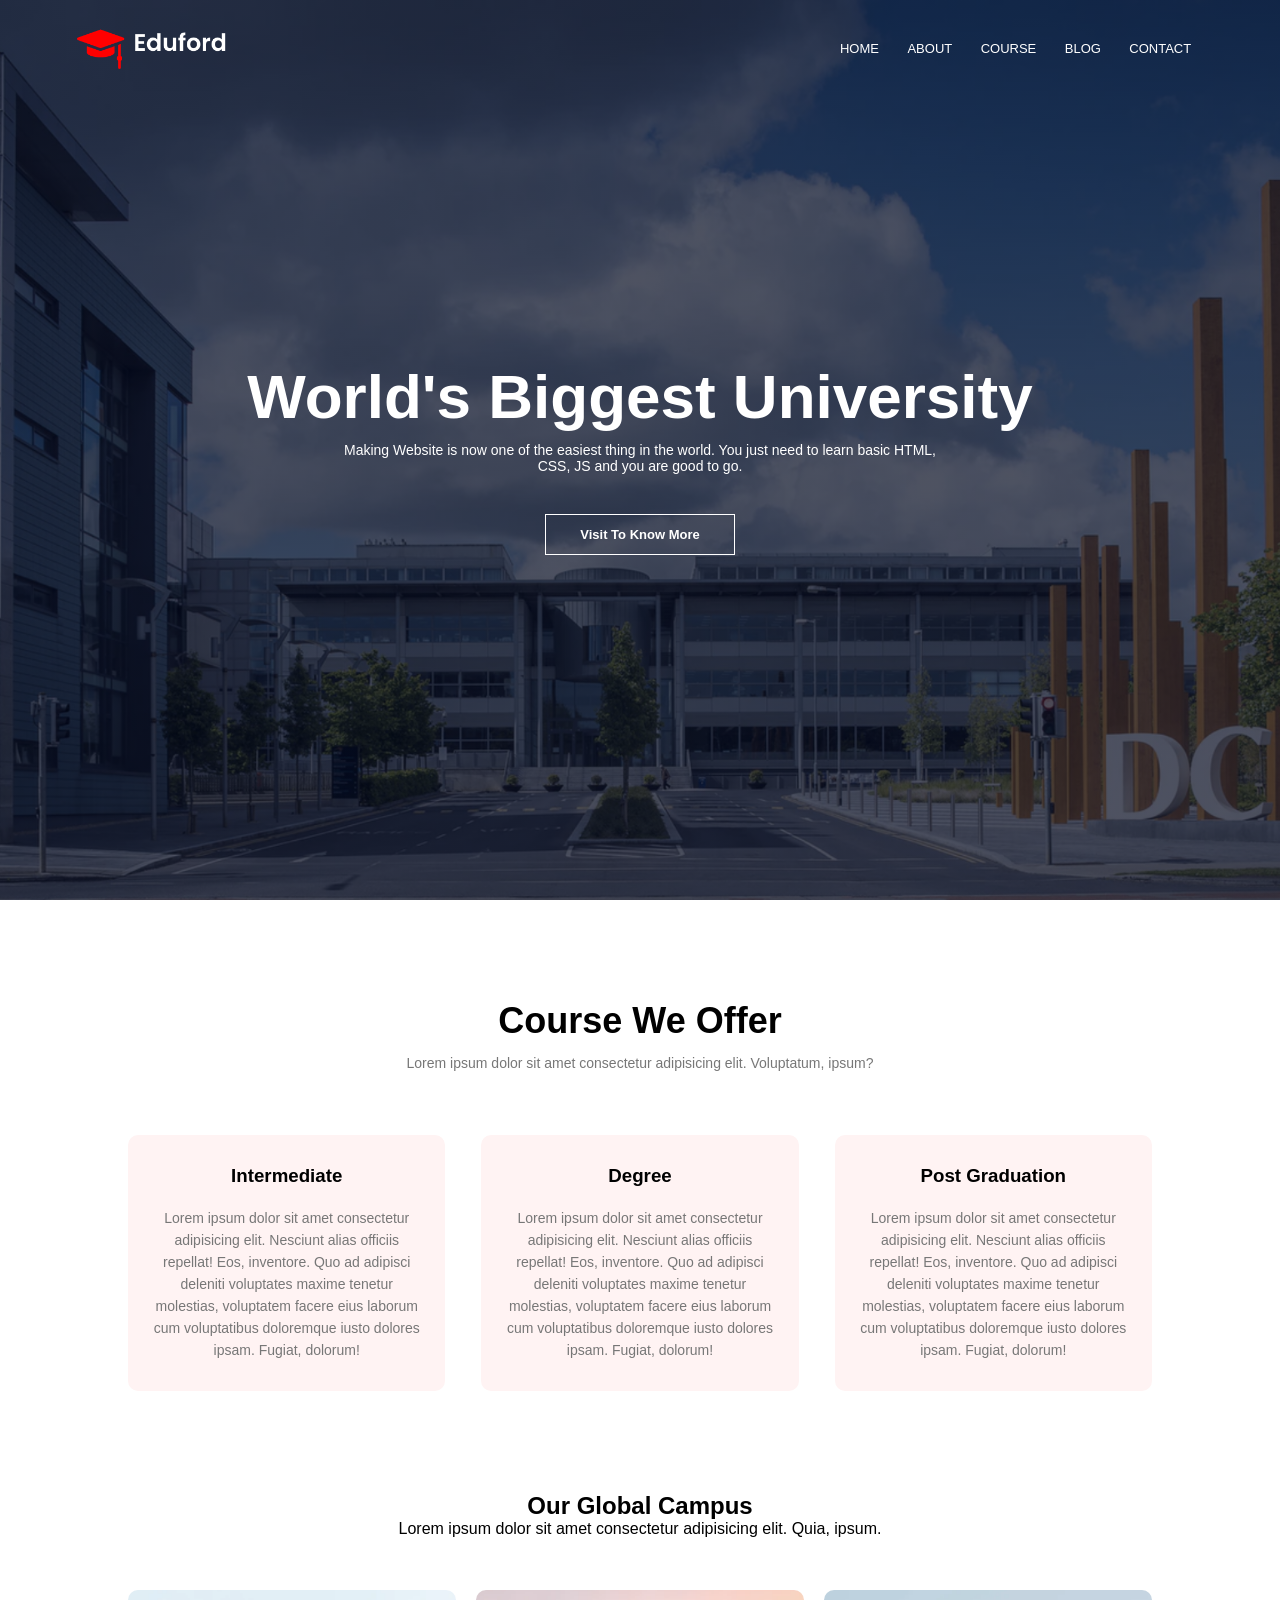
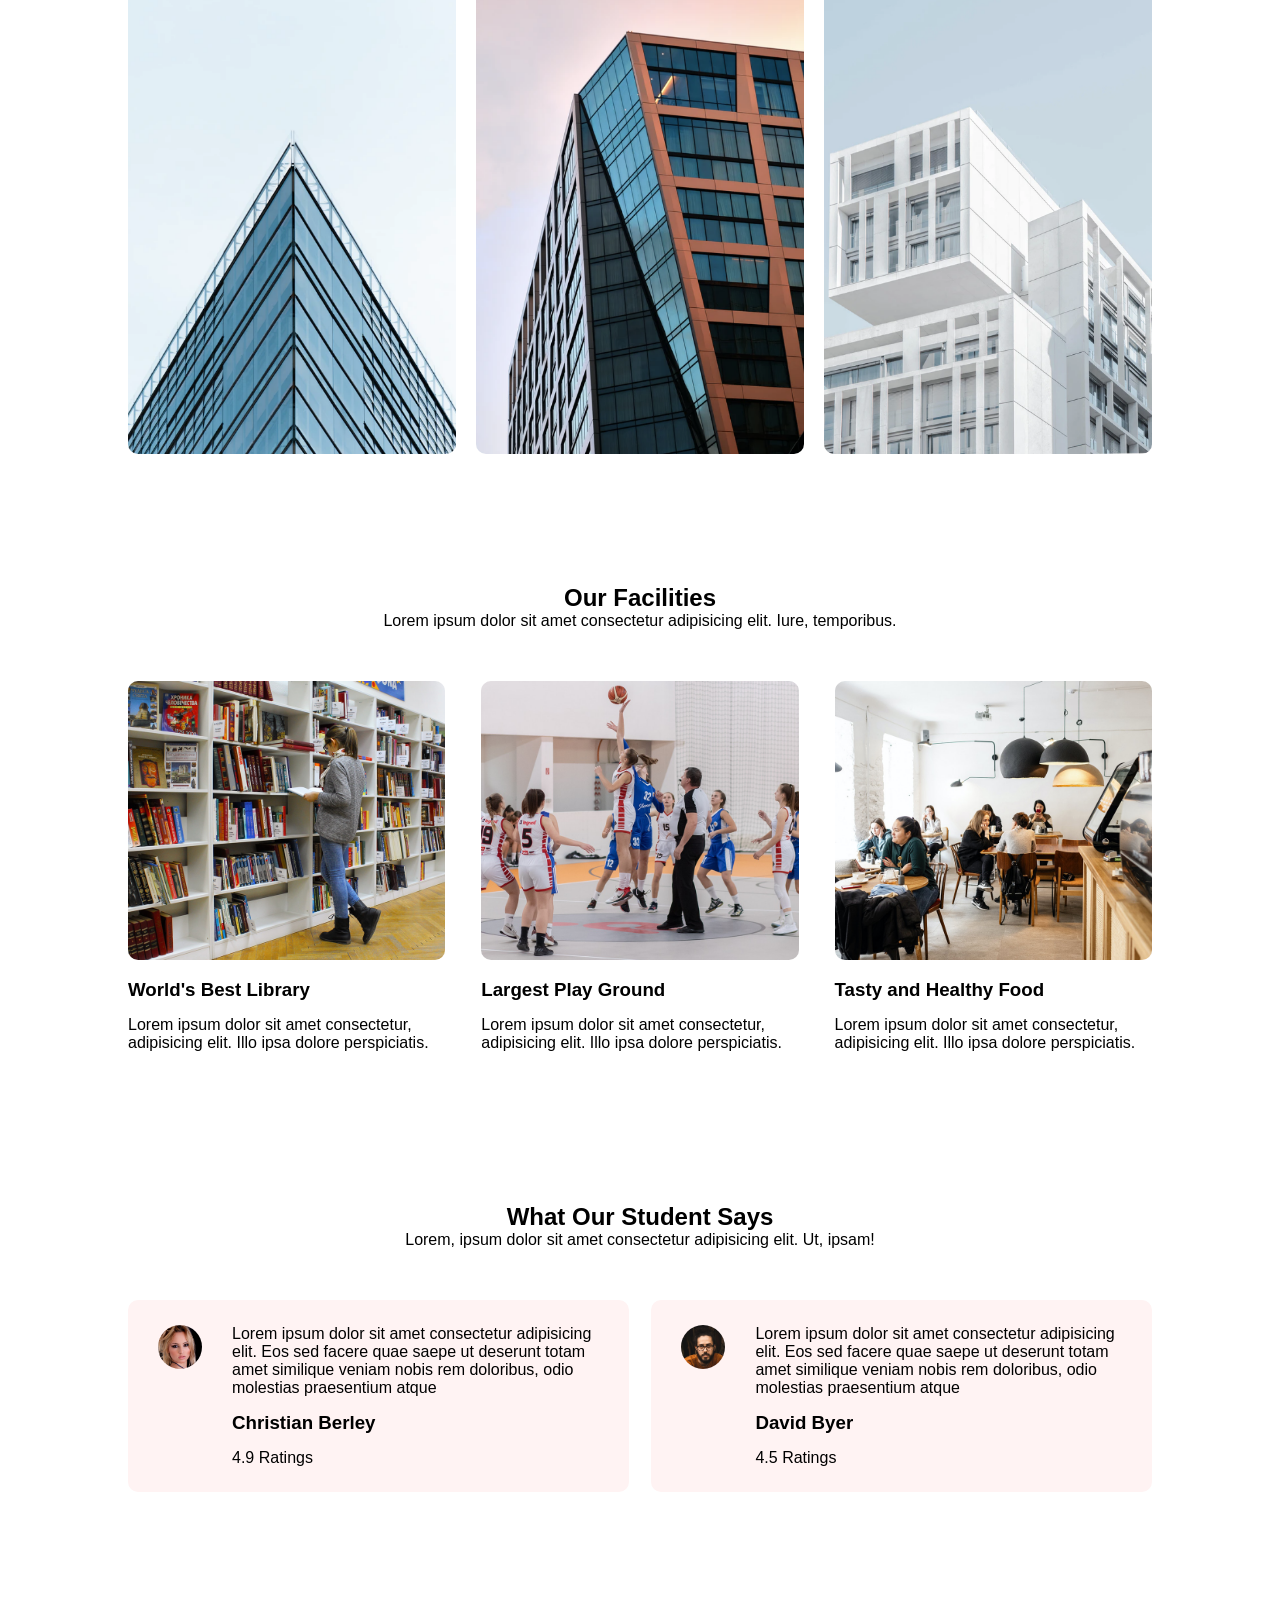
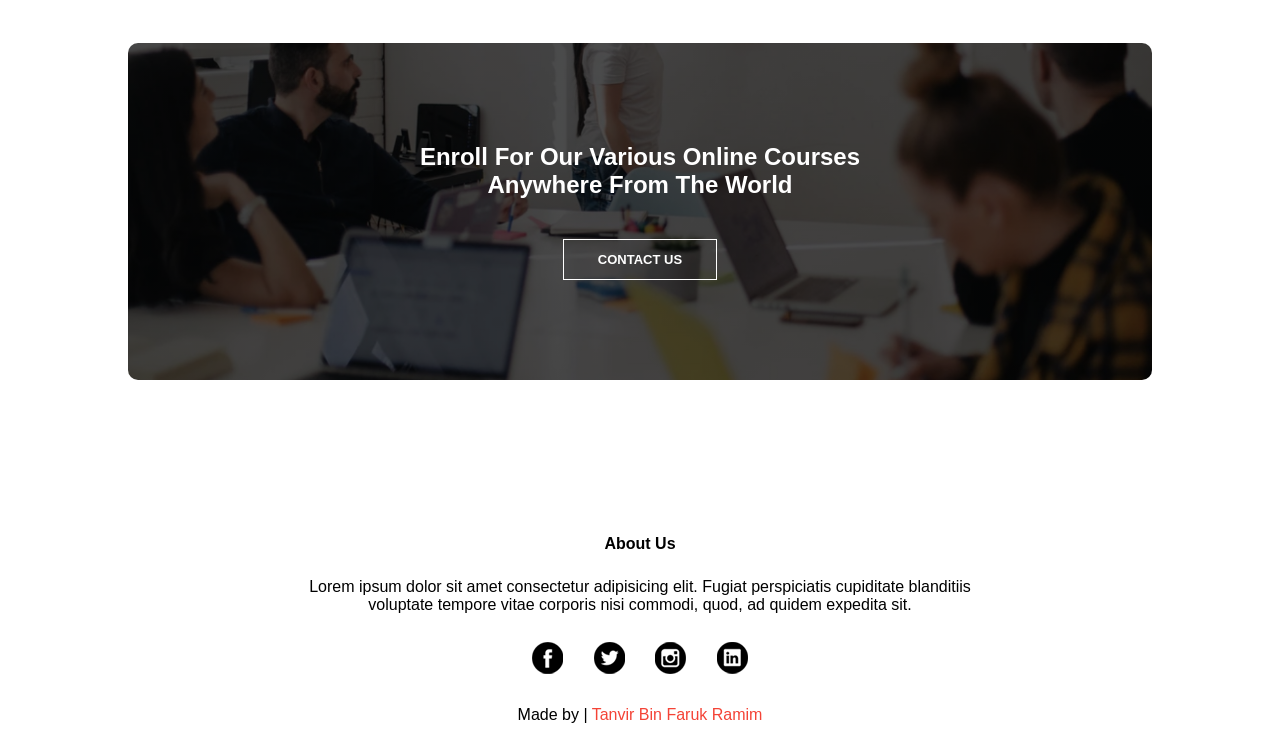
<file: index.html>
<!DOCTYPE html>
<html lang="en">

<head>
    <meta charset="UTF-8">
    <meta http-equiv="X-UA-Compatible" content="IE=edge">
    <meta name="viewport" content="width=device-width, initial-scale=1.0">
    <title>University Website | Tanvir Bin Faruk Ramim</title>
    <link rel="stylesheet" href="style.css">
</head>

<body>
    <section class="header">
        <nav>
            <a href="index.html"><img src="images/logo.png" alt=""></a>
            <div class="nav-links" id="navLinks">
                <ul>
                    <li><a href="index.html">HOME</a></li>
                    <li><a href="about.html">ABOUT</a></li>
                    <li><a href="course.html">COURSE</a></li>
                    <li><a href="blog.html">BLOG</a></li>
                    <li><a href="contact.html">CONTACT</a></li>
                </ul>
            </div>
            <img src="images/manu.png" alt="" class="manu-icon" onclick="toggleManu()">
        </nav>

        <div class="text-box">
            <h1>World's Biggest University</h1>
            <p>Making Website is now one of the easiest thing in the world. You just need to learn basic HTML,<br> CSS,
                JS and you are good to go.</p>
            <a href="" class="hero-btn">Visit To Know More</a>
        </div>
    </section>

    <!-- course  -->
    <section class="course">
        <h1>Course We Offer</h1>
        <p>Lorem ipsum dolor sit amet consectetur adipisicing elit. Voluptatum, ipsum?</p>

        <div class="row">
            <div class="course-column">
                <h3>Intermediate</h3>
                <p>Lorem ipsum dolor sit amet consectetur adipisicing elit. Nesciunt alias officiis repellat! Eos,
                    inventore. Quo ad adipisci deleniti voluptates maxime tenetur molestias, voluptatem facere eius
                    laborum cum voluptatibus doloremque iusto dolores ipsam. Fugiat, dolorum!</p>
            </div>
            <div class="course-column">
                <h3>Degree</h3>
                <p>Lorem ipsum dolor sit amet consectetur adipisicing elit. Nesciunt alias officiis repellat! Eos,
                    inventore. Quo ad adipisci deleniti voluptates maxime tenetur molestias, voluptatem facere eius
                    laborum cum voluptatibus doloremque iusto dolores ipsam. Fugiat, dolorum!</p>
            </div>
            <div class="course-column">
                <h3>Post Graduation</h3>
                <p>Lorem ipsum dolor sit amet consectetur adipisicing elit. Nesciunt alias officiis repellat! Eos,
                    inventore. Quo ad adipisci deleniti voluptates maxime tenetur molestias, voluptatem facere eius
                    laborum cum voluptatibus doloremque iusto dolores ipsam. Fugiat, dolorum!</p>
            </div>
        </div>
    </section>


    <!-- Campue -->
    <section class="campus">
        <h1>Our Global Campus</h1>
        <p>Lorem ipsum dolor sit amet consectetur adipisicing elit. Quia, ipsum.
        </p>

        <div class="row">
            <div class="campus-column">
                <img src="images/london.png" alt="">
                <div class="layer">
                    <h3>LONDON</h3>
                </div>
            </div>

            <div class="campus-column">
                <img src="images/newyork.png" alt="">
                <div class="layer">
                    <h3>NEW YORK</h3>
                </div>
            </div>

            <div class="campus-column">
                <img src="images/washington.png" alt="">
                <div class="layer">
                    <h3>WASHINGTON</h3>
                </div>
            </div>
        </div>
    </section>


    <!-- Facilities -->
    <section class="facilities">
        <h1>Our Facilities</h1>
        <p>Lorem ipsum dolor sit amet consectetur adipisicing elit. Iure, temporibus.</p>

        <div class="row">
            <div class="facilities-column">
                <img src="images/library.png" alt="">
                <h3>World's Best Library</h3>
                <p>Lorem ipsum dolor sit amet consectetur, adipisicing elit. Illo ipsa dolore perspiciatis.</p>
            </div>
            <div class="facilities-column">
                <img src="images/basketball.png" alt="">
                <h3>Largest Play Ground</h3>
                <p>Lorem ipsum dolor sit amet consectetur, adipisicing elit. Illo ipsa dolore perspiciatis.</p>
            </div>
            <div class="facilities-column">
                <img src="images/cafeteria.png" alt="">
                <h3>Tasty and Healthy Food</h3>
                <p>Lorem ipsum dolor sit amet consectetur, adipisicing elit. Illo ipsa dolore perspiciatis.</p>
            </div>
        </div>
    </section>


    <!-- Testimonials -->
    <section class="testimonials">
        <h1>What Our Student Says</h1>
        <p>Lorem, ipsum dolor sit amet consectetur adipisicing elit. Ut, ipsam!</p>
        <div class="row">
            <div class="testimonials-column">
                <img src="images/user1.jpg" alt="">
                <div>
                    <p>Lorem ipsum dolor sit amet consectetur adipisicing elit. Eos sed facere quae saepe ut deserunt totam amet similique veniam nobis rem doloribus, odio molestias praesentium atque</p>
                    <h3>Christian Berley</h3>
                    <p>4.9 Ratings</p>
                </div>
            </div>
            <div class="testimonials-column">
                <img src="images/user2.jpg" alt="">
                <div>
                    <p>Lorem ipsum dolor sit amet consectetur adipisicing elit. Eos sed facere quae saepe ut deserunt totam amet similique veniam nobis rem doloribus, odio molestias praesentium atque</p>
                    <h3>David Byer</h3>
                    <p>4.5 Ratings</p>
                </div>
            </div>
        </div>
    </section>

    <!-- Call to action -->
    <section class="cta">
        <h1>Enroll For Our Various Online Courses <br> Anywhere From The World</h1>
        <a href="" class="hero-btn">CONTACT US</a>
    </section>


    <!-- Footer  -->
    <section class="footer">
        <h4>About Us</h4>
        <p>Lorem ipsum dolor sit amet consectetur adipisicing elit. Fugiat perspiciatis cupiditate blanditiis <br>
            voluptate tempore vitae corporis nisi commodi, quod, ad quidem expedita sit.</p>

        <div class="icons">
            <img src="images/fb-icon (2).png" alt="">
            <img src="images/twitter-icon (2).png" alt="">
            <img src="images/instagram-icon.png" alt="">
            <img src="images/in-icon (2).png" alt="">
        </div>
        <p>Made by | <span style="color: #f44336;">Tanvir Bin Faruk Ramim</span></p>

    </section>


    <!-- JavaScript -->
    <script>
        let navLinks = document.getElementById("navLinks");
        function toggleManu() {
            // console.log('clicked on show');

            if (navLinks.style.right == "-200px") {
                navLinks.style.right = "0";
            }
            else {
                navLinks.style.right = "-200px";
            }
        }
    </script>
</body>

</html>
</file>
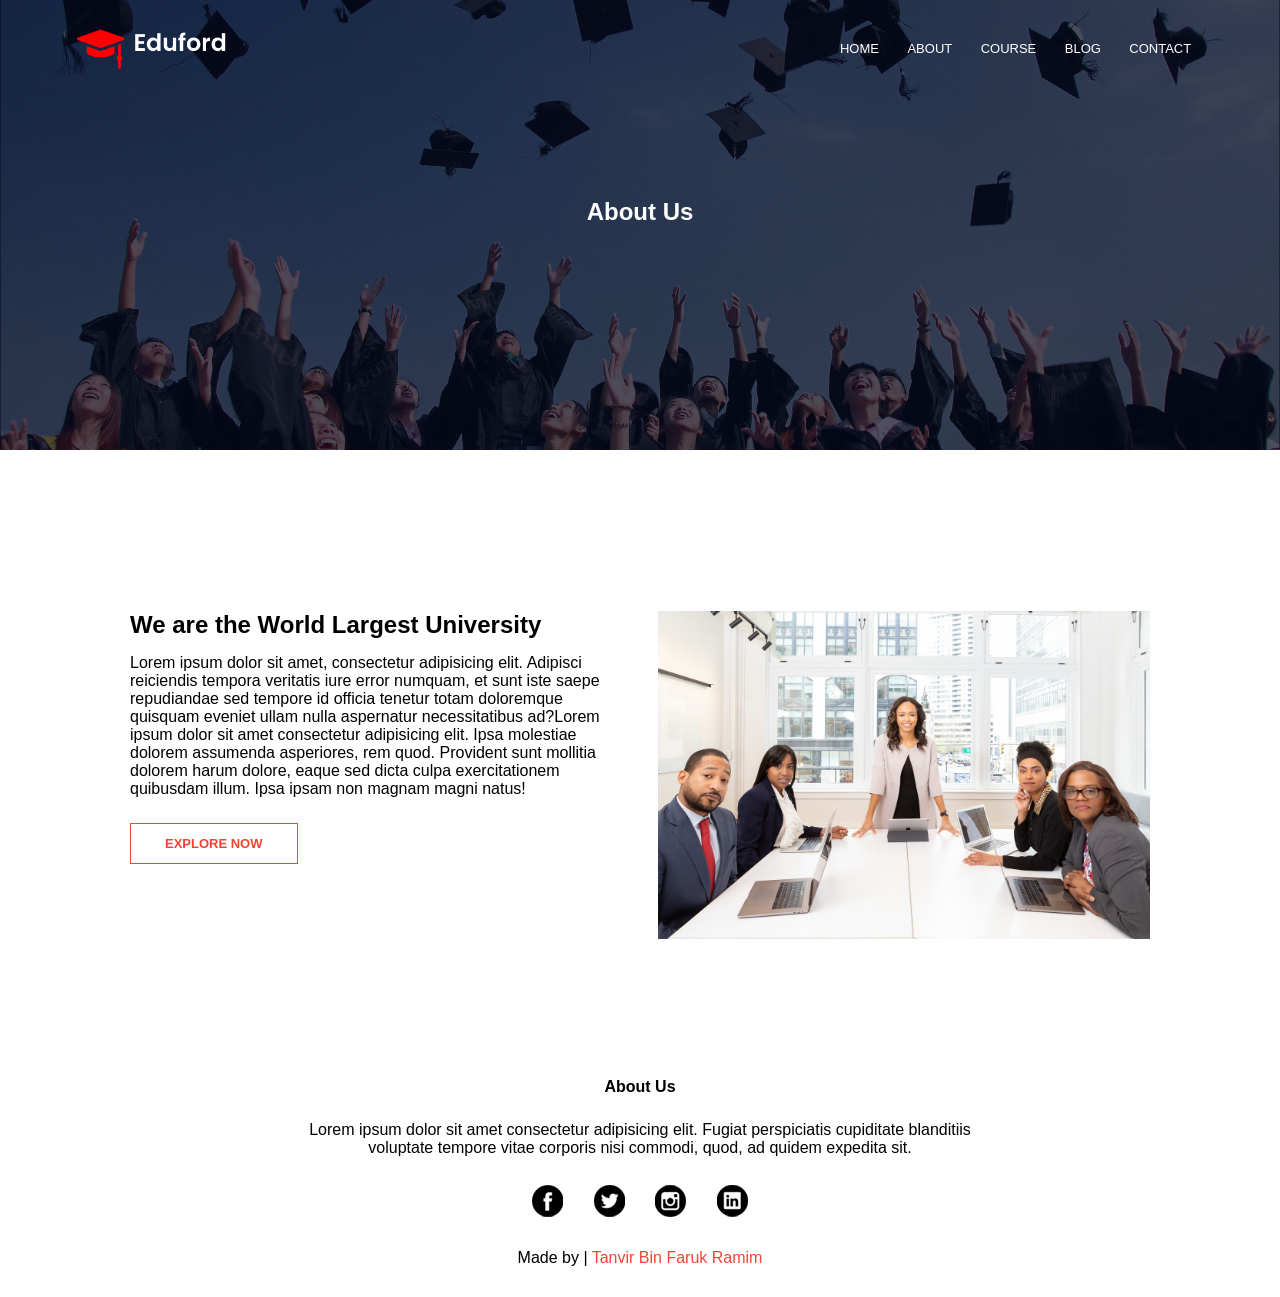
<file: about.html>
<!DOCTYPE html>
<html lang="en">

<head>
    <meta charset="UTF-8">
    <meta http-equiv="X-UA-Compatible" content="IE=edge">
    <meta name="viewport" content="width=device-width, initial-scale=1.0">
    <title>University Website | Tanvir Bin Faruk Ramim</title>
    <link rel="stylesheet" href="style.css">
</head>

<body>
    <section class="sub-header">
        <nav>
            <a href="index.html"><img src="images/logo.png" alt=""></a>
            <div class="nav-links" id="navLinks">
                <ul>
                    <li><a href="index.html">HOME</a></li>
                    <li><a href="about.html">ABOUT</a></li>
                    <li><a href="course.html">COURSE</a></li>
                    <li><a href="blog.html">BLOG</a></li>
                    <li><a href="contact.html">CONTACT</a></li>
                </ul>
            </div>
            <img src="images/manu.png" alt="" class="manu-icon" onclick="toggleManu()">
        </nav>

        <h1>About Us</h1>
    </section>

    <!-- About Us content  -->
    <section class="about-us">
        <div class="row">
            <div class="about-column">
                <h1>We are the World Largest University</h1>
                <p>Lorem ipsum dolor sit amet, consectetur adipisicing elit. Adipisci reiciendis tempora veritatis iure error numquam, et sunt iste saepe repudiandae sed tempore id officia tenetur totam doloremque quisquam eveniet ullam nulla aspernatur necessitatibus ad?Lorem ipsum dolor sit amet consectetur adipisicing elit. Ipsa molestiae dolorem assumenda asperiores, rem quod. Provident sunt mollitia dolorem harum dolore, eaque sed dicta culpa exercitationem quibusdam illum. Ipsa ipsam non magnam magni natus!</p>
                <a href="" class="hero-btn red-btn">EXPLORE NOW</a>
            </div>
            <div class="about-column">
                <img src="images/about.jpg" alt="">
            </div>
        </div>
    </section>


    <!-- Footer  -->
    <section class="footer">
        <h4>About Us</h4>
        <p>Lorem ipsum dolor sit amet consectetur adipisicing elit. Fugiat perspiciatis cupiditate blanditiis <br>
            voluptate tempore vitae corporis nisi commodi, quod, ad quidem expedita sit.</p>

        <div class="icons">
            <img src="images/fb-icon (2).png" alt="">
            <img src="images/twitter-icon (2).png" alt="">
            <img src="images/instagram-icon.png" alt="">
            <img src="images/in-icon (2).png" alt="">
        </div>
        <p>Made by | <span style="color: #f44336;">Tanvir Bin Faruk Ramim</span></p>

    </section>


    <!-- JavaScript -->
    <script>
        let navLinks = document.getElementById("navLinks");
        function toggleManu() {
            // console.log('clicked on show');

            if (navLinks.style.right == "-200px") {
                navLinks.style.right = "0";
            }
            else {
                navLinks.style.right = "-200px";
            }
        }
    </script>
</body>

</html>
</file>
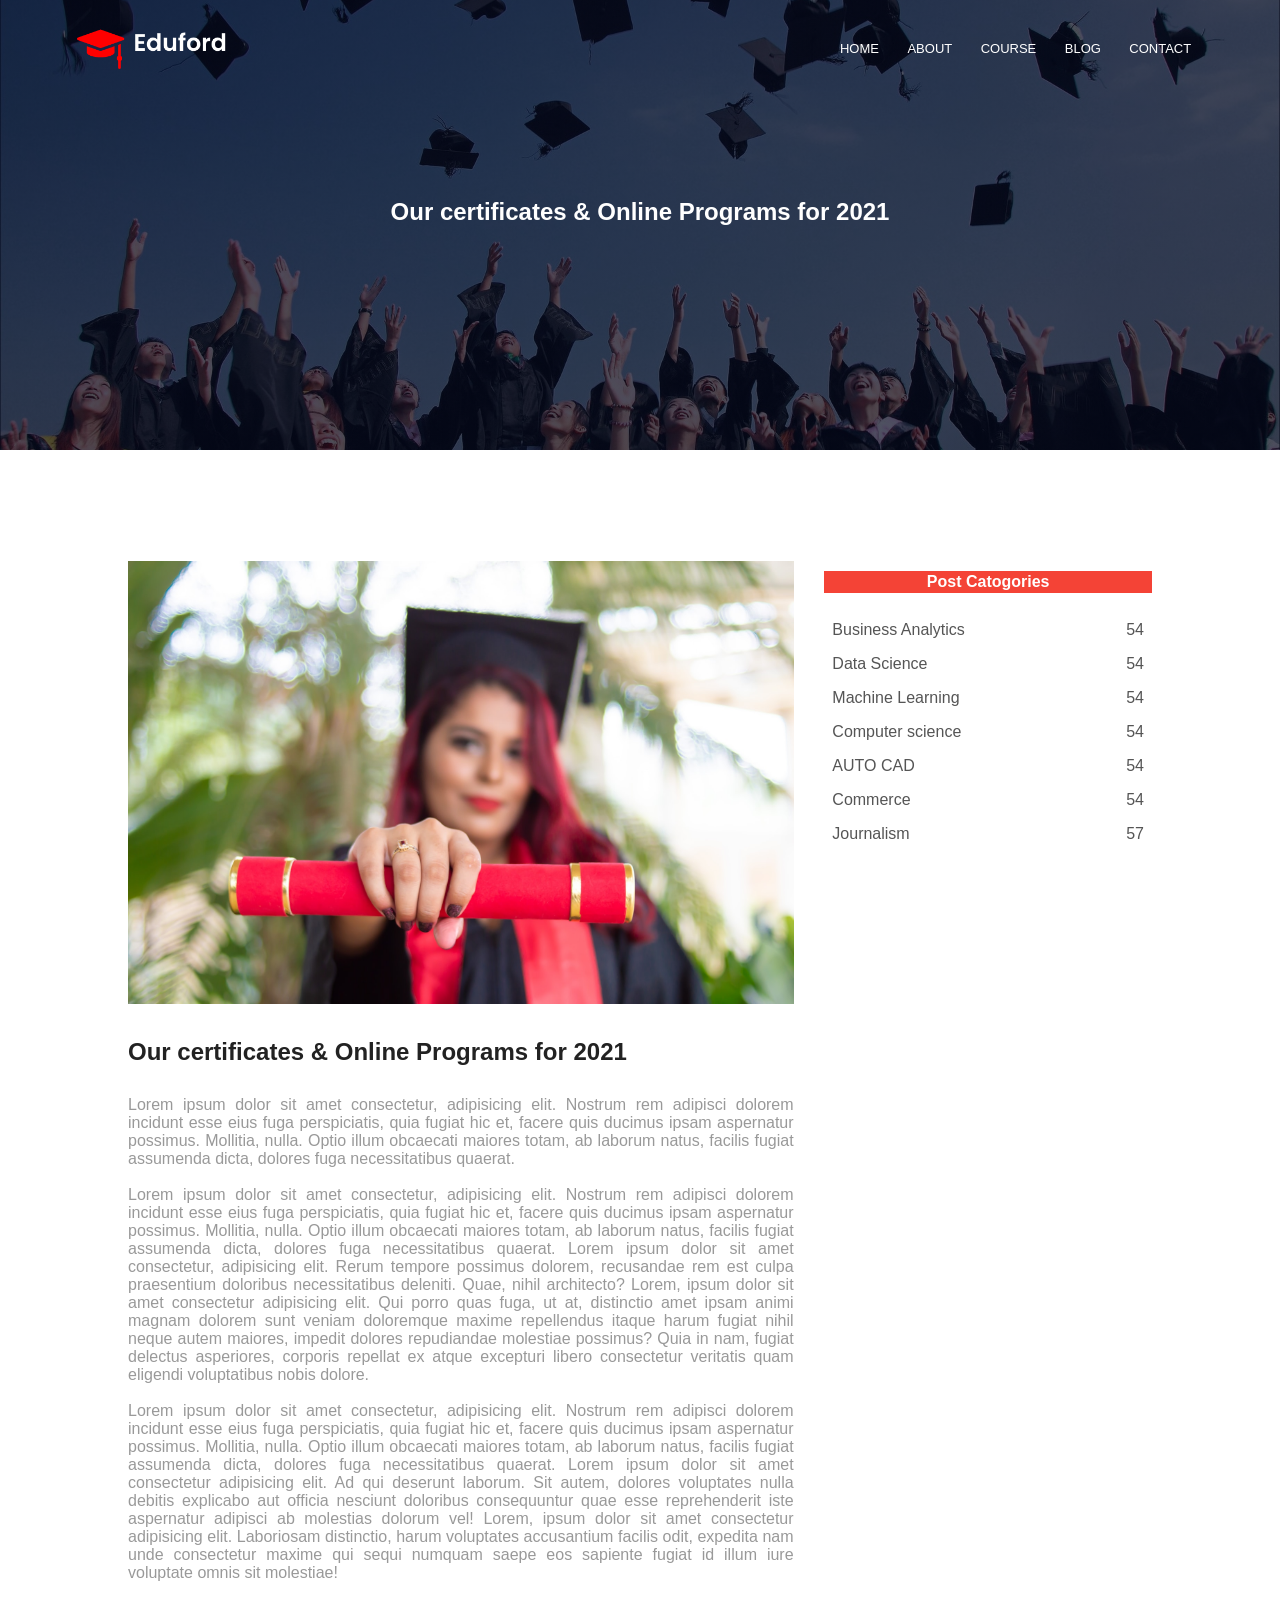
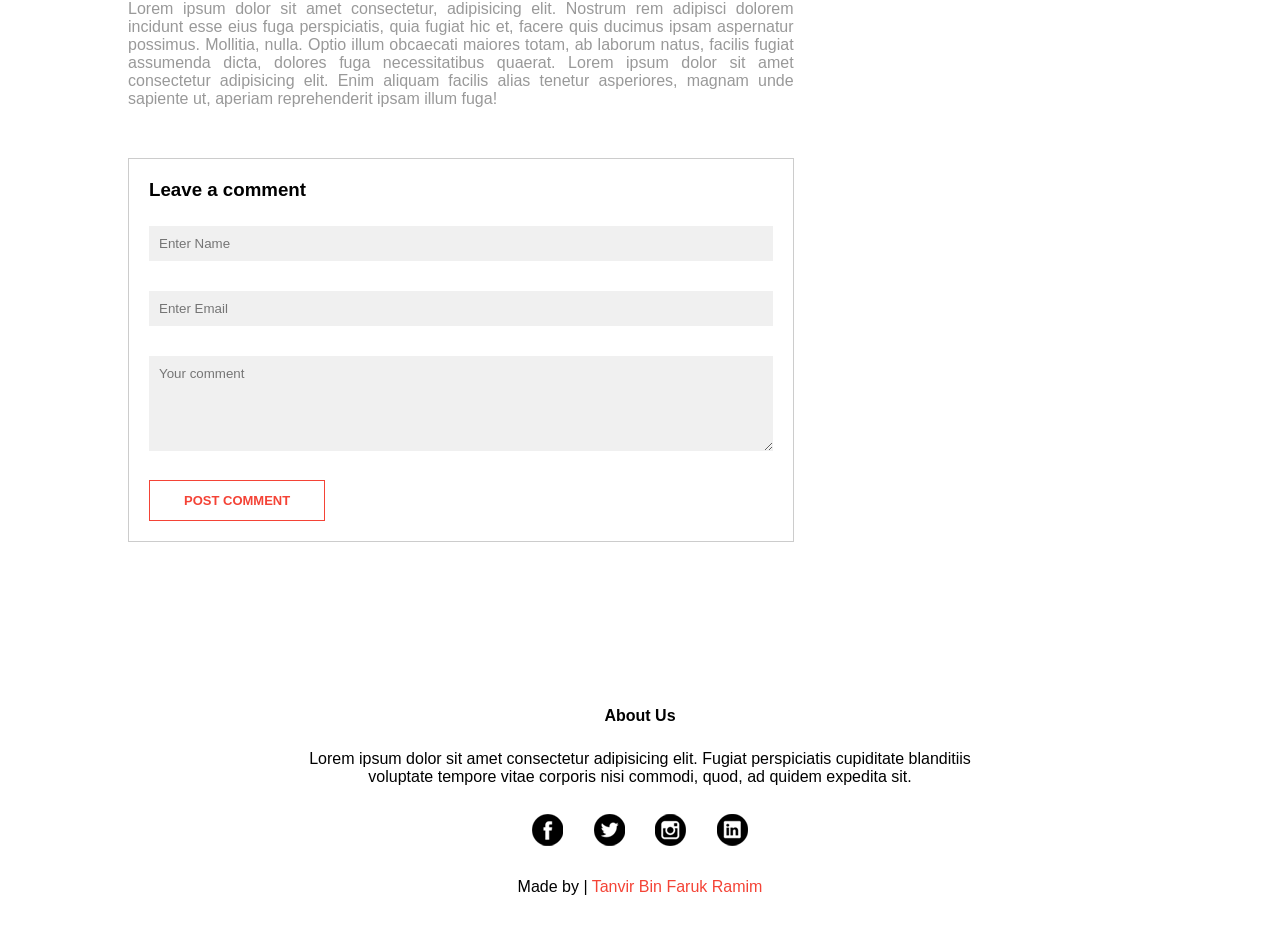
<file: blog.html>
<!DOCTYPE html>
<html lang="en">

<head>
    <meta charset="UTF-8" />
    <meta http-equiv="X-UA-Compatible" content="IE=edge" />
    <meta name="viewport" content="width=device-width, initial-scale=1.0" />
    <title>University Website | Tanvir Bin Faruk Ramim</title>
    <link rel="stylesheet" href="style.css" />
</head>

<body>
    <section class="sub-header">
        <nav>
            <a href="index.html"><img src="images/logo.png" alt="" /></a>
            <div class="nav-links" id="navLinks">
                <ul>
                    <li><a href="index.html">HOME</a></li>
                    <li><a href="about.html">ABOUT</a></li>
                    <li><a href="course.html">COURSE</a></li>
                    <li><a href="blog.html">BLOG</a></li>
                    <li><a href="contact.html">CONTACT</a></li>
                </ul>
            </div>
            <img src="images/manu.png" alt="" class="manu-icon" onclick="toggleManu()" />
        </nav>

        <h1>Our certificates & Online Programs for 2021</h1>
    </section>

    <!-- --------Blog Page Content---------- -->
    <section class="blog-content">
        <div class="row">
            <div class="blog-left">
                <img src="images/certificate.jpg" alt="" />
                <h2>Our certificates & Online Programs for 2021</h2>
                <p>
                    Lorem ipsum dolor sit amet consectetur, adipisicing elit. Nostrum
                    rem adipisci dolorem incidunt esse eius fuga perspiciatis, quia
                    fugiat hic et, facere quis ducimus ipsam aspernatur possimus.
                    Mollitia, nulla. Optio illum obcaecati maiores totam, ab laborum
                    natus, facilis fugiat assumenda dicta, dolores fuga necessitatibus
                    quaerat.
                </p>
                <br />
                <p>
                    Lorem ipsum dolor sit amet consectetur, adipisicing elit. Nostrum
                    rem adipisci dolorem incidunt esse eius fuga perspiciatis, quia
                    fugiat hic et, facere quis ducimus ipsam aspernatur possimus.
                    Mollitia, nulla. Optio illum obcaecati maiores totam, ab laborum
                    natus, facilis fugiat assumenda dicta, dolores fuga necessitatibus
                    quaerat. Lorem ipsum dolor sit amet consectetur, adipisicing elit. Rerum tempore possimus dolorem, recusandae rem est culpa praesentium doloribus necessitatibus deleniti. Quae, nihil architecto? Lorem, ipsum dolor sit amet consectetur adipisicing elit. Qui porro quas fuga, ut at, distinctio amet ipsam animi magnam dolorem sunt veniam doloremque maxime repellendus itaque harum fugiat nihil neque autem maiores, impedit dolores repudiandae molestiae possimus? Quia in nam, fugiat delectus asperiores, corporis repellat ex atque excepturi libero consectetur veritatis quam eligendi voluptatibus nobis dolore.
                </p>
                <br />
                <p>
                    Lorem ipsum dolor sit amet consectetur, adipisicing elit. Nostrum
                    rem adipisci dolorem incidunt esse eius fuga perspiciatis, quia
                    fugiat hic et, facere quis ducimus ipsam aspernatur possimus.
                    Mollitia, nulla. Optio illum obcaecati maiores totam, ab laborum
                    natus, facilis fugiat assumenda dicta, dolores fuga necessitatibus
                    quaerat. Lorem ipsum dolor sit amet consectetur adipisicing elit. Ad qui deserunt laborum. Sit autem, dolores voluptates nulla debitis explicabo aut officia nesciunt doloribus consequuntur quae esse reprehenderit iste aspernatur adipisci ab molestias dolorum vel! Lorem, ipsum dolor sit amet consectetur adipisicing elit. Laboriosam distinctio, harum voluptates accusantium facilis odit, expedita nam unde consectetur maxime qui sequi numquam saepe eos sapiente fugiat id illum iure voluptate omnis sit molestiae!
                </p>
                <br />
                <p>
                    Lorem ipsum dolor sit amet consectetur, adipisicing elit. Nostrum
                    rem adipisci dolorem incidunt esse eius fuga perspiciatis, quia
                    fugiat hic et, facere quis ducimus ipsam aspernatur possimus.
                    Mollitia, nulla. Optio illum obcaecati maiores totam, ab laborum
                    natus, facilis fugiat assumenda dicta, dolores fuga necessitatibus
                    quaerat. Lorem ipsum dolor sit amet consectetur adipisicing elit. Enim aliquam facilis alias tenetur asperiores, magnam unde sapiente ut, aperiam reprehenderit ipsam illum fuga!
                </p>

                <div class="comment-box">
                    <h3>Leave a comment</h3>

                    <form action="" class="comment-form">
                        <input type="text" placeholder="Enter Name"> 
                        <input type="email" placeholder="Enter Email"> 
                        <textarea rows="5" placeholder="Your comment"></textarea>
                        <button type="submit" class="hero-btn red-btn">POST COMMENT</button>
                    </form>
                </div>


            </div>
            <div class="blog-right">
                <h3>Post Catogories</h3>
                <div>
                    <span>Business Analytics</span>
                    <span>54</span>
                </div>
                <div>
                    <span>Data Science</span>
                    <span>54</span>
                </div>
                <div>
                    <span>Machine Learning</span>
                    <span>54</span>
                </div>
                <div>
                    <span>Computer science</span>
                    <span>54</span>
                </div>
                <div>
                    <span>AUTO CAD</span>
                    <span>54</span>
                </div>
                <div>
                    <span>Commerce</span>
                    <span>54</span>
                </div>
                <div>
                    <span>Journalism</span>
                    <span>57</span>
                </div>
            </div>
        </div>
    </section>

    <!-- Footer  -->
    <section class="footer">
        <h4>About Us</h4>
        <p>
            Lorem ipsum dolor sit amet consectetur adipisicing elit. Fugiat
            perspiciatis cupiditate blanditiis <br />
            voluptate tempore vitae corporis nisi commodi, quod, ad quidem expedita
            sit.
        </p>

        <div class="icons">
            <img src="images/fb-icon (2).png" alt="" />
            <img src="images/twitter-icon (2).png" alt="" />
            <img src="images/instagram-icon.png" alt="" />
            <img src="images/in-icon (2).png" alt="" />
        </div>
        <p>Made by | <span style="color: #f44336">Tanvir Bin Faruk Ramim</span></p>
    </section>

    <!-- JavaScript -->
    <script>
        let navLinks = document.getElementById("navLinks");
        function toggleManu() {
            // console.log('clicked on show');

            if (navLinks.style.right == "-200px") {
                navLinks.style.right = "0";
            } else {
                navLinks.style.right = "-200px";
            }
        }
    </script>
</body>

</html>
</file>
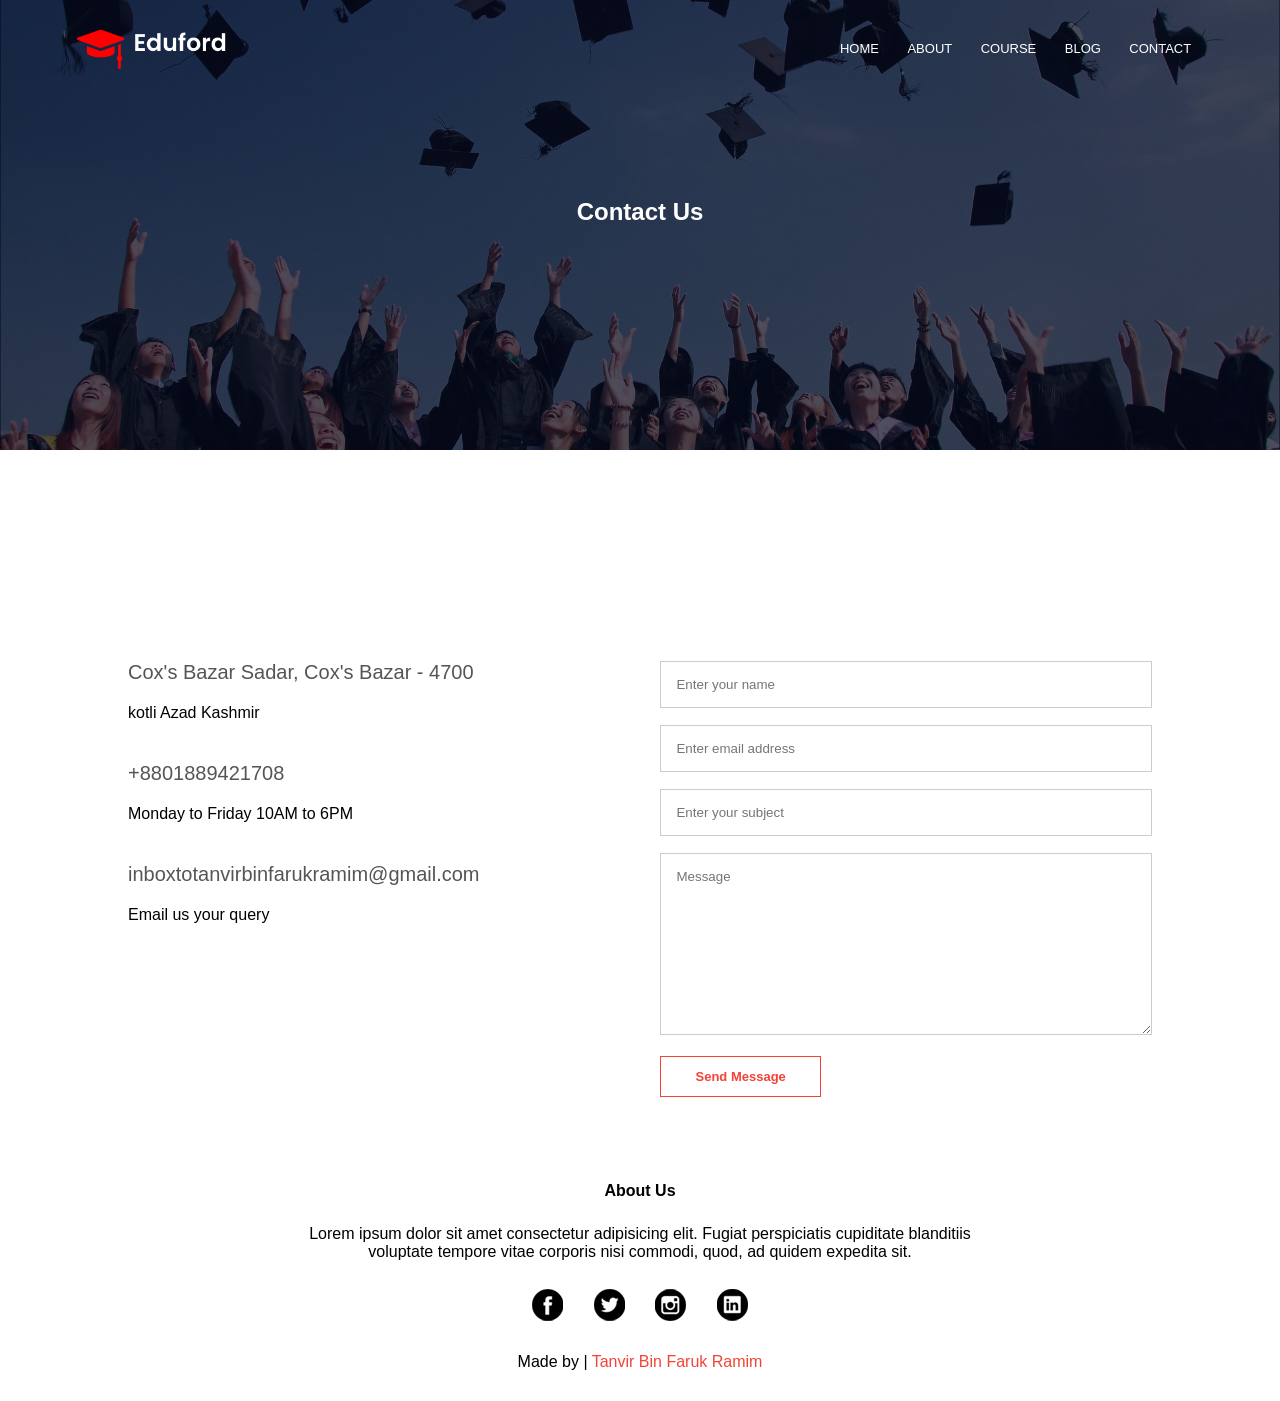
<file: contact.html>
<!DOCTYPE html>
<html lang="en">

<head>
    <meta charset="UTF-8">
    <meta http-equiv="X-UA-Compatible" content="IE=edge">
    <meta name="viewport" content="width=device-width, initial-scale=1.0">
    <title>University Website | Tanvir Bin Faruk Ramim</title>
    <link rel="stylesheet" href="style.css">
</head>

<body>
    <section class="sub-header">
        <nav>
            <a href="index.html"><img src="images/logo.png" alt=""></a>
            <div class="nav-links" id="navLinks">
                <ul>
                    <li><a href="index.html">HOME</a></li>
                    <li><a href="about.html">ABOUT</a></li>
                    <li><a href="course.html">COURSE</a></li>
                    <li><a href="blog.html">BLOG</a></li>
                    <li><a href="contact.html">CONTACT</a></li>
                </ul>
            </div>
            <img src="images/manu.png" alt="" class="manu-icon" onclick="toggleManu()">
        </nav>

        <h1>Contact Us</h1>
    </section>


    <section class="location">
        


    </section>


    <section class="contact-us">
        <div class="row">
            <div class="contact-col">
                <div>
                    <!-- icom -->
                    <span>
                        <h5>Cox's Bazar Sadar, Cox's Bazar - 4700</h5>
                        <p>kotli Azad Kashmir</p>
                    </span>
                </div>
                <div>
                    <!-- icom -->
                    <span>
                        <h5>+8801889421708</h5>
                        <p>Monday to Friday 10AM to 6PM </p>
                    </span>
                </div>
                <div>
                    <!-- icom -->
                    <span>
                        <h5>inboxtotanvirbinfarukramim@gmail.com</h5>
                        <p>Email us your query</p>
                    </span>
                </div>
            </div>
            <div class="contact-col">
                <form action="formHandler.php" method="post">
                    <input type="text" name="name" placeholder="Enter your name" required>
                    <input type="email" name="email" placeholder="Enter email address" required>
                    <input type="text" name="subject" placeholder="Enter your subject" required>
                    <textarea  rows="10" name="message" placeholder="Message" required></textarea>
                    <button type="submit" class="hero-btn red-btn">Send Message</button>
                </form>
            </div>
        </div>
    </section>


    <!-- Footer  -->
    <section class="footer">
        <h4>About Us</h4>
        <p>Lorem ipsum dolor sit amet consectetur adipisicing elit. Fugiat perspiciatis cupiditate blanditiis <br>
            voluptate tempore vitae corporis nisi commodi, quod, ad quidem expedita sit.</p>

        <div class="icons">
            <img src="images/fb-icon (2).png" alt="">
            <img src="images/twitter-icon (2).png" alt="">
            <img src="images/instagram-icon.png" alt="">
            <img src="images/in-icon (2).png" alt="">
        </div>
        <p>Made by | <span style="color: #f44336;">Tanvir Bin Faruk Ramim</span></p>

    </section>


    <!-- JavaScript -->
    <script>
        let navLinks = document.getElementById("navLinks");
        function toggleManu() {
            // console.log('clicked on show');

            if (navLinks.style.right == "-200px") {
                navLinks.style.right = "0";
            }
            else {
                navLinks.style.right = "-200px";
            }
        }
    </script>
</body>

</html>
</file>
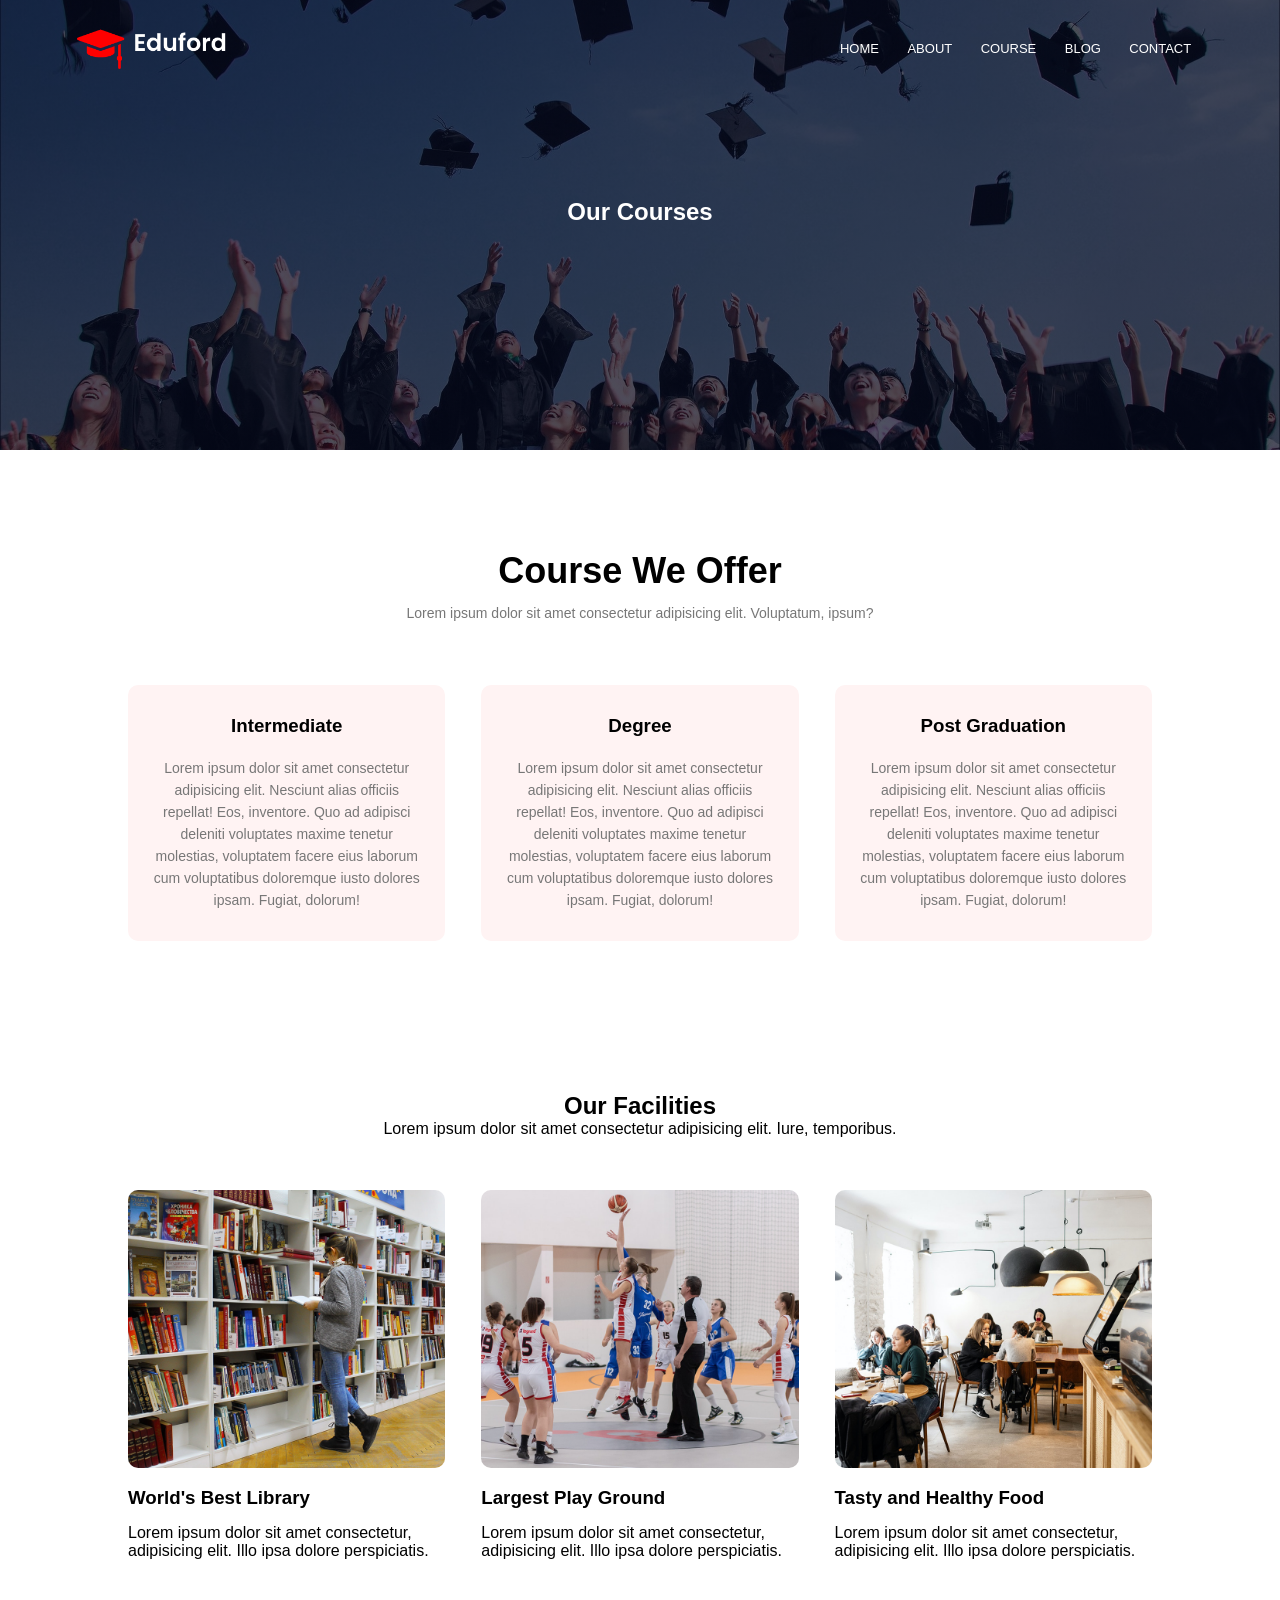
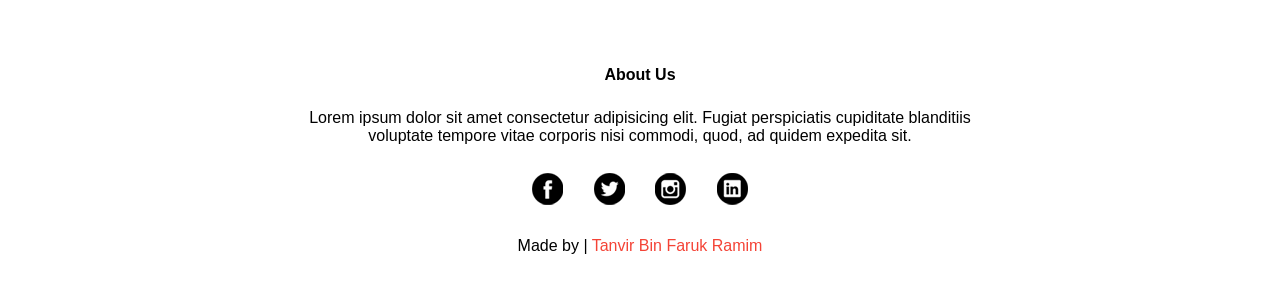
<file: course.html>
<!DOCTYPE html>
<html lang="en">

<head>
    <meta charset="UTF-8">
    <meta http-equiv="X-UA-Compatible" content="IE=edge">
    <meta name="viewport" content="width=device-width, initial-scale=1.0">
    <title>University Website | Tanvir Bin Faruk Ramim</title>
    <link rel="stylesheet" href="style.css">
</head>

<body>
    <section class="sub-header">
        <nav>
            <a href="index.html"><img src="images/logo.png" alt=""></a>
            <div class="nav-links" id="navLinks">
                <ul>
                    <li><a href="index.html">HOME</a></li>
                    <li><a href="about.html">ABOUT</a></li>
                    <li><a href="course.html">COURSE</a></li>
                    <li><a href="blog.html">BLOG</a></li>
                    <li><a href="contact.html">CONTACT</a></li>
                </ul>
            </div>
            <img src="images/manu.png" alt="" class="manu-icon" onclick="toggleManu()">
        </nav>

        <h1>Our Courses</h1>
    </section>


       <!-- course  -->
       <section class="course">
        <h1>Course We Offer</h1>
        <p>Lorem ipsum dolor sit amet consectetur adipisicing elit. Voluptatum, ipsum?</p>

        <div class="row">
            <div class="course-column">
                <h3>Intermediate</h3>
                <p>Lorem ipsum dolor sit amet consectetur adipisicing elit. Nesciunt alias officiis repellat! Eos,
                    inventore. Quo ad adipisci deleniti voluptates maxime tenetur molestias, voluptatem facere eius
                    laborum cum voluptatibus doloremque iusto dolores ipsam. Fugiat, dolorum!</p>
            </div>
            <div class="course-column">
                <h3>Degree</h3>
                <p>Lorem ipsum dolor sit amet consectetur adipisicing elit. Nesciunt alias officiis repellat! Eos,
                    inventore. Quo ad adipisci deleniti voluptates maxime tenetur molestias, voluptatem facere eius
                    laborum cum voluptatibus doloremque iusto dolores ipsam. Fugiat, dolorum!</p>
            </div>
            <div class="course-column">
                <h3>Post Graduation</h3>
                <p>Lorem ipsum dolor sit amet consectetur adipisicing elit. Nesciunt alias officiis repellat! Eos,
                    inventore. Quo ad adipisci deleniti voluptates maxime tenetur molestias, voluptatem facere eius
                    laborum cum voluptatibus doloremque iusto dolores ipsam. Fugiat, dolorum!</p>
            </div>
        </div>
    </section>
    

      <!-- Facilities -->
      <section class="facilities">
        <h1>Our Facilities</h1>
        <p>Lorem ipsum dolor sit amet consectetur adipisicing elit. Iure, temporibus.</p>

        <div class="row">
            <div class="facilities-column">
                <img src="images/library.png" alt="">
                <h3>World's Best Library</h3>
                <p>Lorem ipsum dolor sit amet consectetur, adipisicing elit. Illo ipsa dolore perspiciatis.</p>
            </div>
            <div class="facilities-column">
                <img src="images/basketball.png" alt="">
                <h3>Largest Play Ground</h3>
                <p>Lorem ipsum dolor sit amet consectetur, adipisicing elit. Illo ipsa dolore perspiciatis.</p>
            </div>
            <div class="facilities-column">
                <img src="images/cafeteria.png" alt="">
                <h3>Tasty and Healthy Food</h3>
                <p>Lorem ipsum dolor sit amet consectetur, adipisicing elit. Illo ipsa dolore perspiciatis.</p>
            </div>
        </div>
    </section>


    <!-- Footer  -->
    <section class="footer">
        <h4>About Us</h4>
        <p>Lorem ipsum dolor sit amet consectetur adipisicing elit. Fugiat perspiciatis cupiditate blanditiis <br>
            voluptate tempore vitae corporis nisi commodi, quod, ad quidem expedita sit.</p>

        <div class="icons">
            <img src="images/fb-icon (2).png" alt="">
            <img src="images/twitter-icon (2).png" alt="">
            <img src="images/instagram-icon.png" alt="">
            <img src="images/in-icon (2).png" alt="">
        </div>
        <p>Made by | <span style="color: #f44336;">Tanvir Bin Faruk Ramim</span></p>

    </section>


    <!-- JavaScript -->
    <script>
        let navLinks = document.getElementById("navLinks");
        function toggleManu() {
            // console.log('clicked on show');

            if (navLinks.style.right == "-200px") {
                navLinks.style.right = "0";
            }
            else {
                navLinks.style.right = "-200px";
            }
        }
    </script>
</body>

</html>
</file>
<file: style.css>
*{
    margin: 0;
    padding: 0;
    font-family: 'Poppins', sans-serif;
}
.header{
    min-height: 100vh;
    width: 100%;
    background-image: linear-gradient(rgba(4,9,30,0.7),rgba(4,9,30,0.7)), url(images/banner.png);
    background-position: center;
    background-size: cover;
    position: relative;
    overflow: hidden;
}

nav{
    display: flex;
    padding: 2% 6%;
    align-items: center;
    justify-content: center;
    /* background: #000; */
}
nav img{
    width: 150px;
}
.nav-links{
    flex: 1;
    text-align: right;

}
.manu-icon{
    width: 30px;
    background: #f44336;
    border: 1px solid #f44336;
    padding: 4px;
    border-radius: 5px;
    position: absolute;
    top: 10px;
    right: 10px;
    cursor: pointer;
    z-index: 10;
    display: none;
}
/* .lines{
    width: 30px;
    border: 2px solid white;
    position: absolute;
    top: 10px;
    right: 10px;
    cursor: pointer;
    margin: 5px 0;
    display: none;
} */
.nav-links ul li{
    list-style: none;
    display: inline-block;
    padding: 8px 12px;
    position: relative;
}
.nav-links ul li::after{
    content: "";
    width: 0%;
    height: 2px;
    background: #f44336;
    margin: auto;
    display: block;
    transition: 0.5s all;
}
.nav-links ul li:hover::after{
    width: 100%;
}
.nav-links ul li a{
    text-decoration: none;
    color: white;
    font-size: 13px;
}

.text-box{
    width: 100%;
    height: 80vh;
    color: white;
    /* position: absolute;
    top: 50%;
    left: 50%;
    transform: translate(-50%, 50%); */
    display: flex;
    flex-direction: column;
    justify-content: center;
    align-items: center;
    text-align: center;
}
.text-box h1{
    font-size: 62px;
}
.text-box p{
    margin: 10px 0 40px;
    font-size: 14px;
}
.hero-btn{
    display: inline-block;
    text-decoration: none;
    color: white;
    padding: 12px 34px;
    border: 1px solid white;
    font-size: 13px;
    font-weight: bold;
    background: transparent;
    cursor: pointer;
    position: relative;
    transition: 1s all;
}
.hero-btn:hover{
    border: 1px solid #f44336;
    background: #f44336;
}

@media(max-width: 700px){
    /* *{
        background: #000;
    } */

    .text-box h1{
        font-size: 20px;
    }
    .text-box p{
        font-size: 10px;
    }
    .hero-btn{
        padding: 5px 10px;
    }
    .nav-links ul li{
        display: block;
    }
    .nav-links{
        position: fixed;
        /* position: absolute; */
        background: #f44336;
        height: 50vh;
        width: 200px;
        top: 0;
        right: -200px;
        text-align: left;
        z-index: 2;
        transition: 0.5s all;
    }
    .manu-icon{
        display: block;
    }

}

/* Course  */
.course{
    width: 80%;
    margin: auto;
    text-align: center;
    padding-top: 100px;
}
.course h1{
    font-size: 36px;
    font-weight: 600;
}
.course p{
    color: #777;
    padding: 10px;
    font-size: 14px;
    font-weight: 300;
    line-height: 22px;
}
.row{
    margin-top: 5%;
    display: flex;
    justify-content: space-between;
}
.course-column{
    flex-basis: 31%;
    background: #fff3f3;
    border-radius: 10px;
    margin-bottom: 5%;
    padding: 20px 12px;
    box-sizing: border-box;
    transform: 0.5s;
}
.course-column:hover{
    box-shadow: 0 0 20px 0 rgba(0, 0, 0, 0.2);
}
h3{
    margin: 10px 0;
    font-weight: 600;
    text-align: center;
}
@media(max-width: 700px){
    .row{
        flex-direction: column;
    }
}

/* campus */
.campus{
    width: 80%;
    margin: auto;
    text-align: center;
    padding-top: 50px;
}
.campus-column{
    flex-basis: 32%;
    border-radius: 10px;
    margin-bottom: 30px;
    position: relative;
    overflow: hidden;
}
.campus-column img{
    width: 100%;
    display: block;
}
.layer{
    height: 100%;
    width: 100%;
    position: absolute;
    top: 0;
    left: 0;
    transition: 0.5s;
}
.layer:hover{
    background: rgba(226,0,0,0.7);
}
.layer h3{
    width: 100%;
    font-weight: 500;
    color: white;
    font-size: 26px;
    position: absolute;
    bottom: 0;
    left: 50%;
    transform: translateX(-50%);
    opacity: 0;
    transition: 0.5s;
}
.layer:hover h3{
    opacity: 1;
    bottom: 49%;
}

/* facilities */
.facilities{
    width: 80%;
    margin: auto;
    text-align: center;
    padding-top: 100px;
}
.facilities-column{
    flex-basis: 31%;
    border-radius: 10px;
    margin-bottom: 5%;
    text-align: left;
}
.facilities-column img{
    width: 100%;
    border-radius: 10px;
}
.facilities-column p{
    padding: 0;
}
.facilities-column h3{
    margin: 15px 0;
    text-align: left;
}

/* Testimonials */
.testimonials{
    width: 80%;
    margin: auto;
    padding-top: 100px;
    text-align: center;
}
.testimonials-column{
    flex-basis: 44%;
    border-radius: 10px;
    margin-bottom: 5%;
    text-align: left;
    background: #fff3f3;
    padding: 25px;
    cursor: pointer;
    display: flex;
}
.testimonials-column img{
    height: 44px;
    margin-right: 30px;
    margin-left: 5px;
    border-radius: 50%;
}
.testimonials-column p{
    padding: 0;
}
.testimonials-column h3{
    margin: 15px 0;
    text-align: left;
}
@media(max-width: 700px){
    .testimonials-column img{
        margin-right: 15px;
        margin-left: 0px;
    }
}

/* CALL TO ACTION */
.cta{
    margin: 100px auto;
    width: 80%;
    background-image: linear-gradient(rgba(0,0,0,0.7),rgba(0,0,0,0.7)), url(images/banner2.jpg);
    background-position: center;
    background-size: cover;
    border-radius: 10px;
    padding: 100px 0;
    text-align: center;
}
.cta h1{
    color: white;
    margin-bottom: 40px;
    padding: 0;
}
@media(max-width: 700px){
    .cta h1{
        font-size: 24px;
    }
}

/* footer */
.footer{
    width: 100%;
    text-align: center;
    padding: 30px 0;
}
.footer h4{
    margin: 25px 0;
    font-weight: 600;
}
.icons{
    margin: 10px;
}
.icons img{
    /* color: #f44336; */
    margin: 0 13px;
    cursor: pointer;    
    padding: 18px 0;
}


/* ----About Us Page---- */
.sub-header{
    height: 50vh;
    width: 100%;
    background-image:linear-gradient(rgba(4,9,30,0.7),rgba(4,9,30,0.7)), url(images/background.jpg);
    background-size: cover;
    background-position: center;
    text-align: center;
    color: white;
    /* overflow: hidden; */
}
.sub-header h1{
    margin-top: 100px;
}
.about-us{
    width: 80%;
    margin: auto;
    padding-top: 80px;
    padding-bottom: 50px;
}
.about-column{
    flex-basis: 48%;
    padding: 30px 2px;
}
.about-column img{
    width: 100%;
}
.about-column h1{
    padding-top: 0;
}
.about-column p{
    padding: 15px 0 25px;
}
.red-btn{
    border: 1px solid #f44336;
    background: transparent;
    color: #f44336;
}
.red-btn:hover{
    color: #fff;
}


/* -------Blog Content  */

.blog-content{
    width: 80%;
    margin: auto;
    padding: 60px 0;
}
.blog-left{
    flex-basis: 65%;
}
.blog-left img{
    width: 100%;
}
.blog-left h2{
    color: #222;
    font-weight: 600;
    margin: 30px 0;
}
.blog-left p{
    color: #999;
    padding: 0;
    text-align: justify;
}

.blog-right{
    flex-basis: 32%;
}
.blog-right h3{
    background: #f44336;
    color: #fff;
    padding: 2px 0;
    font-size: 16px;
    margin-bottom: 20px;
}
.blog-right div{
    display: flex;
    align-items: center;
    justify-content: space-between;
    color: #555;
    padding: 8px;
}

.comment-box{
    border: 1px solid #ccc;
    margin:  50px 0;
    padding: 10px 20px;
}
.comment-box h3{
    text-align: left;
}
.comment-form input, .comment-form textarea{
    width: 100%;
    padding: 10px;
    margin: 15px 0;
    box-sizing: border-box;
    border: none;
    outline: none;
    background: #f0f0f0;
}
.comment-form button{
    margin: 10px 0;
}

@media(max-width: 700px){
    .sub-header h1{
        font-size: 24px;
    }
}

/* Contact us page */
.location{
    width: 80%;
    margin: auto;
    padding: 80px 0;
}
.location iframe{
    width: 100%;
}

.contact-us{
    width: 80%;
    margin: auto;
}
.contact-col{
    flex-basis: 48%;
    margin-bottom: 30px;
}
.contact-col div{
    display: flex;
    align-items: center;
    margin-bottom: 40px;
}
.contact-col p{
    padding: 0;
}
.contact-col h5{
    font-size: 20px;
    margin-bottom: 20px;
    color: #555;
    font-weight: 400;
}

.contact-col input, .contact-col textarea{
    width: 100%;
    padding: 15px;
    margin-bottom: 17px;
    outline: none;
    border: 1px solid #ccc;
    box-sizing: border-box;
}
</file>
